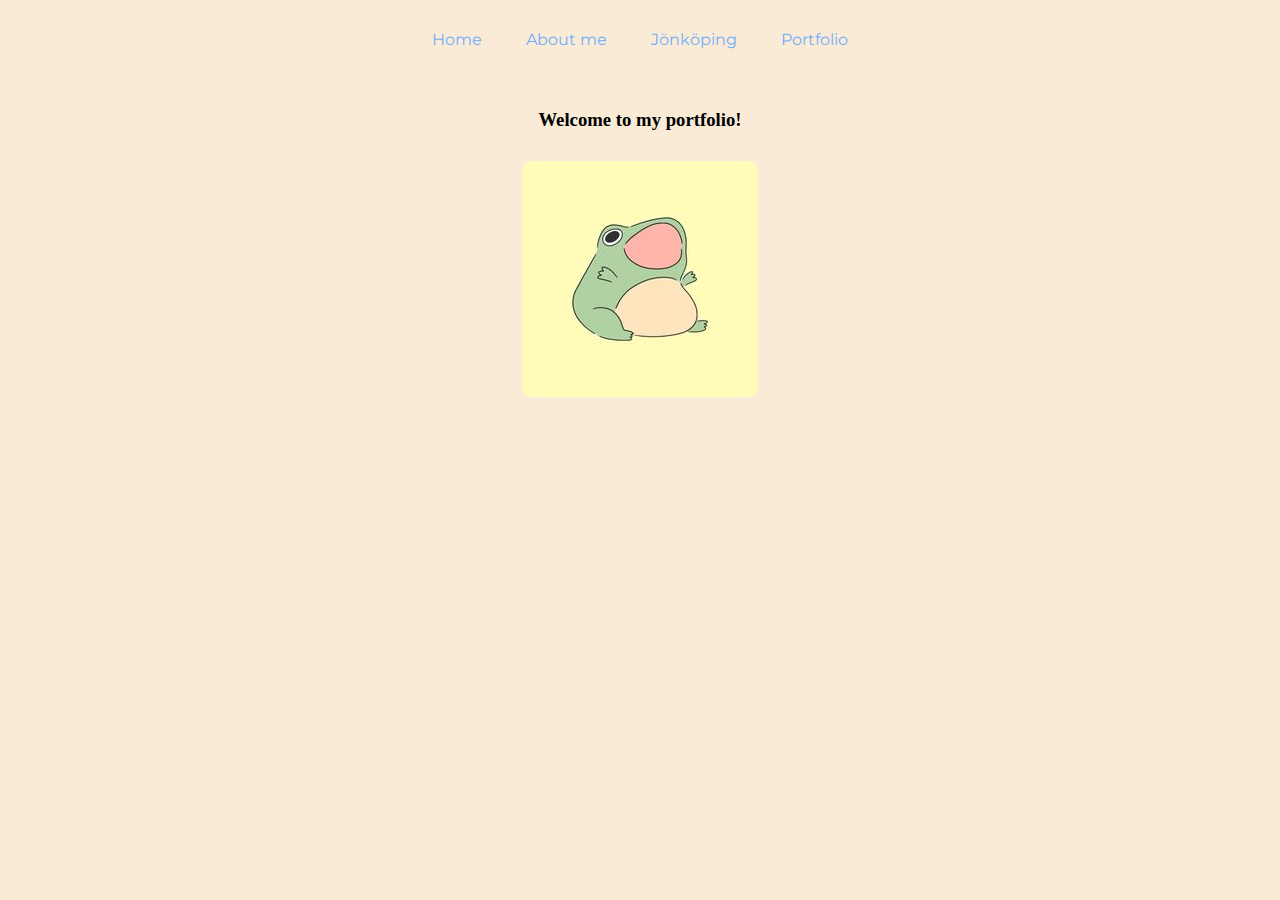
<file: index.html>
<!DOCTYPE html>
<html lang="en">
  <head>
    <meta charset="UTF-8" />
    <meta http-equiv="X-UA-Compatible" content="IE=edge" />
    <meta name="viewport" content="width=device-width, initial-scale=1.0" />
    <title>Home</title>
    <link rel="stylesheet" type="text/css" href="main.css" />
  </head>
  <body>
    <header>
      <nav>
        <ul class="nav_links">
          <li><a href="index.html">Home</a></li>
          <li><a href="about.html">About me</a></li>
          <li><a href="jönköping.html">Jönköping</a></li>
          <li><a href="portfolio.html">Portfolio</a></li>
        </ul>
      </nav>
    </header>
    <main>
      <section>
        <h3 class="hero">Welcome to my portfolio!</h3>
      </section>
      <section>
        <img src="images/frog.jpg" alt="little frog" class="frog" />
      </section>
    </main>
  </body>
</html>
</file>
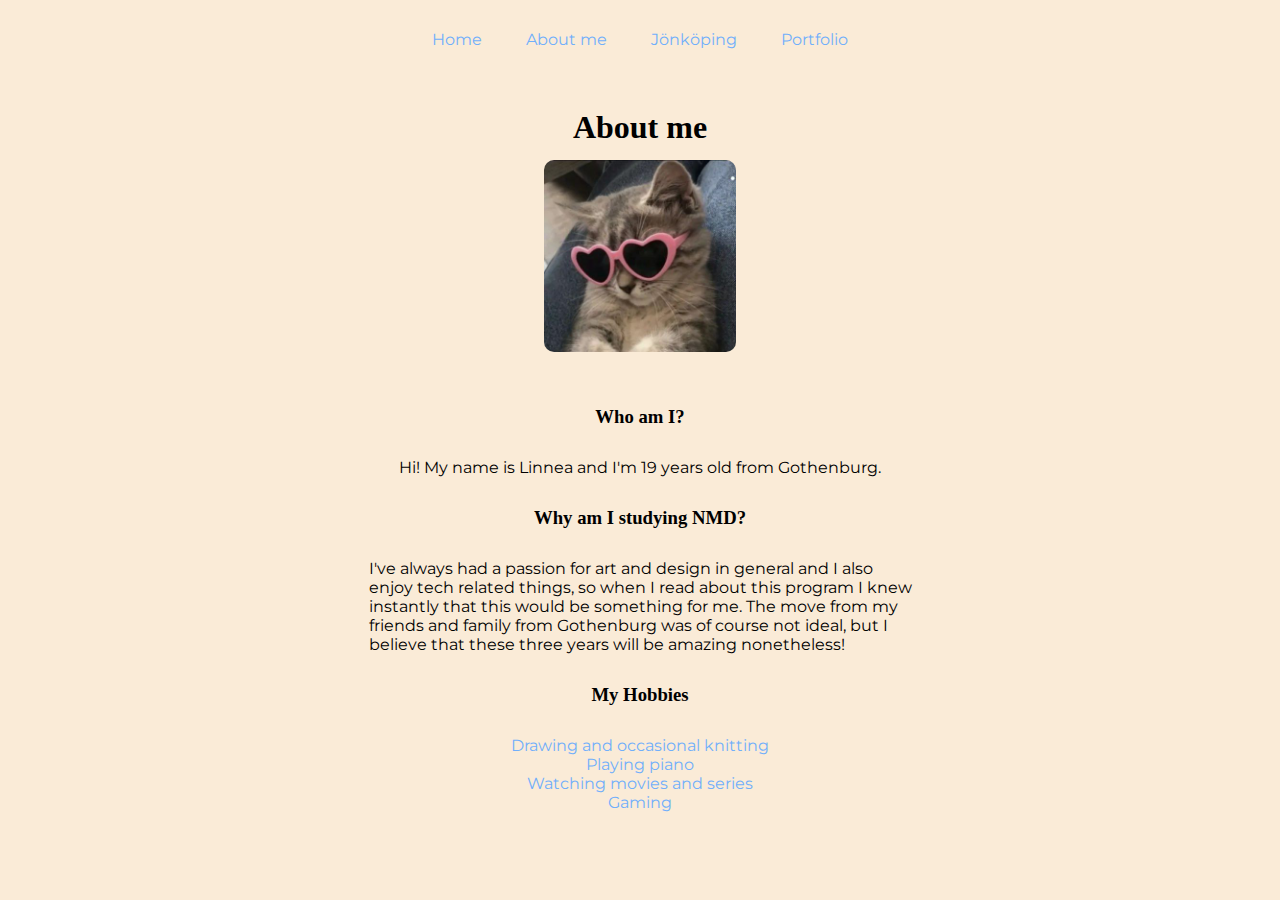
<file: about.html>
<!DOCTYPE html>
<html lang="en">
  <head>
    <meta charset="UTF-8" />
    <meta http-equiv="X-UA-Compatible" content="IE=edge" />
    <meta name="viewport" content="width=device-width, initial-scale=1.0" />
    <link rel="stylesheet" type="text/css" href="about.css" />
    <title>About me</title>
  </head>
  <body>
    <header>
      <nav>
        <ul class="nav_links">
          <li><a href="index.html">Home</a></li>
          <li><a href="about.html">About me</a></li>
          <li><a href="jönköping.html">Jönköping</a></li>
          <li><a href="portfolio.html">Portfolio</a></li>
        </ul>
      </nav>
    </header>
    <main>
      <section>
        <h1>About me</h1>
      </section>
      <section>
        <img
          src="images/catglasses.jpg"
          class="profile-image"
          alt="A picture of pretty pink and orange clouds"
        />
        <h3>Who am I?</h3>
        <p>Hi! My name is Linnea and I'm 19 years old from Gothenburg.</p>

        <h3>Why am I studying NMD?</h3>
        <p>
          I've always had a passion for art and design in general and I also<br />
          enjoy tech related things, so when I read about this program I knew<br />
          instantly that this would be something for me. The move from my<br />
          friends and family from Gothenburg was of course not ideal, but I<br />
          believe that these three years will be amazing nonetheless!<br />
        </p>
        <h3>My Hobbies</h3>
        <ul>
          <li>Drawing and occasional knitting</li>
          <li>Playing piano</li>
          <li>Watching movies and series</li>
          <li>Gaming</li>
        </ul>
      </section>
    </main>
  </body>
</html>
</file>
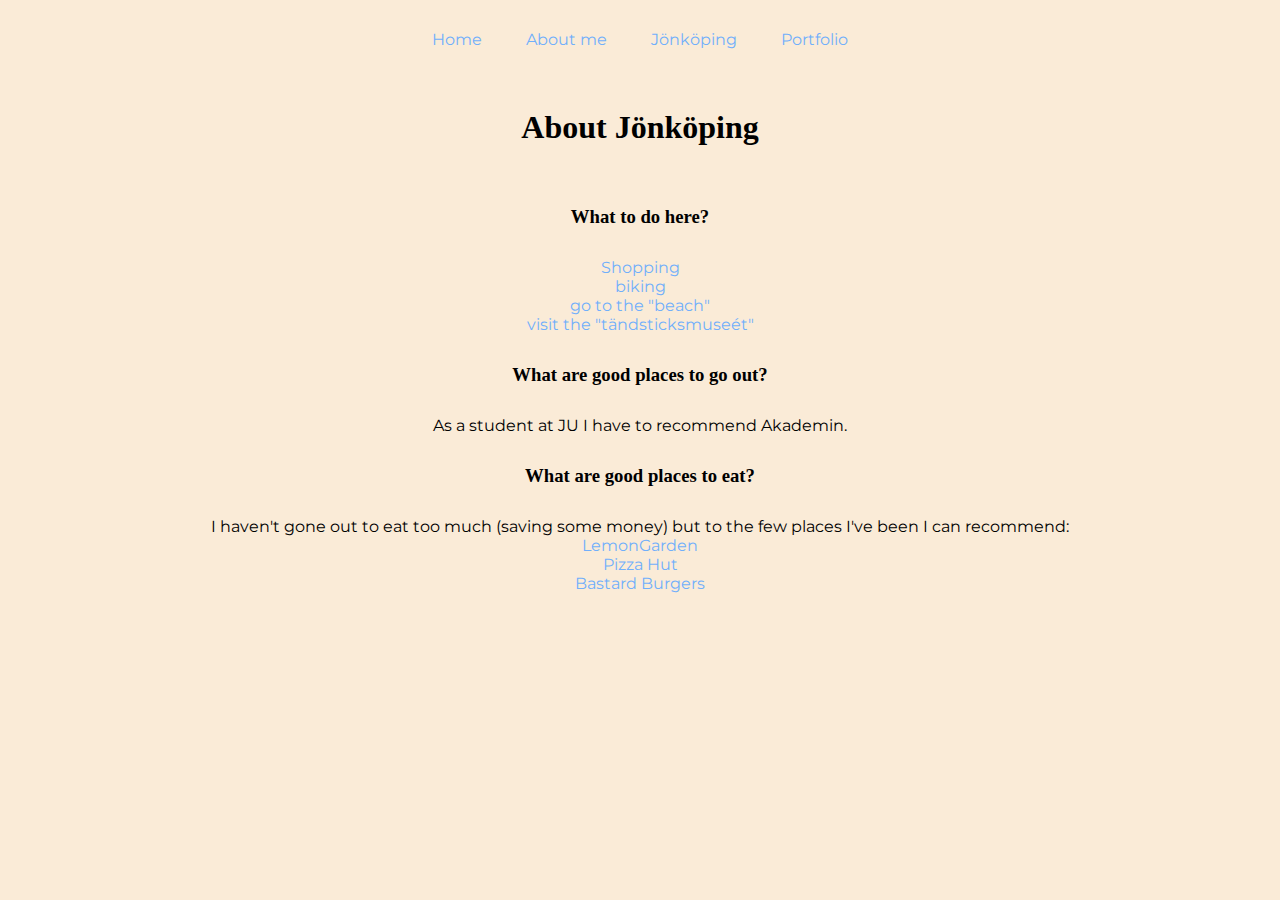
<file: jönköping.html>
<!DOCTYPE html>
<html lang="en">
  <head>
    <meta charset="UTF-8" />
    <meta http-equiv="X-UA-Compatible" content="IE=edge" />
    <meta name="viewport" content="width=device-width, initial-scale=1.0" />
    <title>Jönköping</title>
    <link rel="stylesheet" type="text/css" href="jönköping.css" />
  </head>
  <body>
    <header>
      <nav>
        <ul class="nav_links">
          <li><a href="index.html">Home</a></li>
          <li><a href="about.html">About me</a></li>
          <li><a href="jönköping.html">Jönköping</a></li>
          <li><a href="portfolio.html">Portfolio</a></li>
        </ul>
      </nav>
    </header>
    <main>
      <section>
        <h1>About Jönköping</h1>
      </section>
      <section>
        <h3>What to do here?</h3>
        <ul>
          <li>Shopping</li>
          <li>biking</li>
          <li>go to the "beach"</li>
          <li>visit the "tändsticksmuseét"</li>
        </ul>
        <h3>What are good places to go out?</h3>
        <p>As a student at JU I have to recommend Akademin.</p>
        <h3>What are good places to eat?</h3>
        <p>
          I haven't gone out to eat too much (saving some money) but to the few
          places I've been I can recommend:
        </p>
        <ul>
          <li>LemonGarden</li>
          <li>Pizza Hut</li>
          <li>Bastard Burgers</li>
        </ul>
      </section>
    </main>
  </body>
</html>
</file>
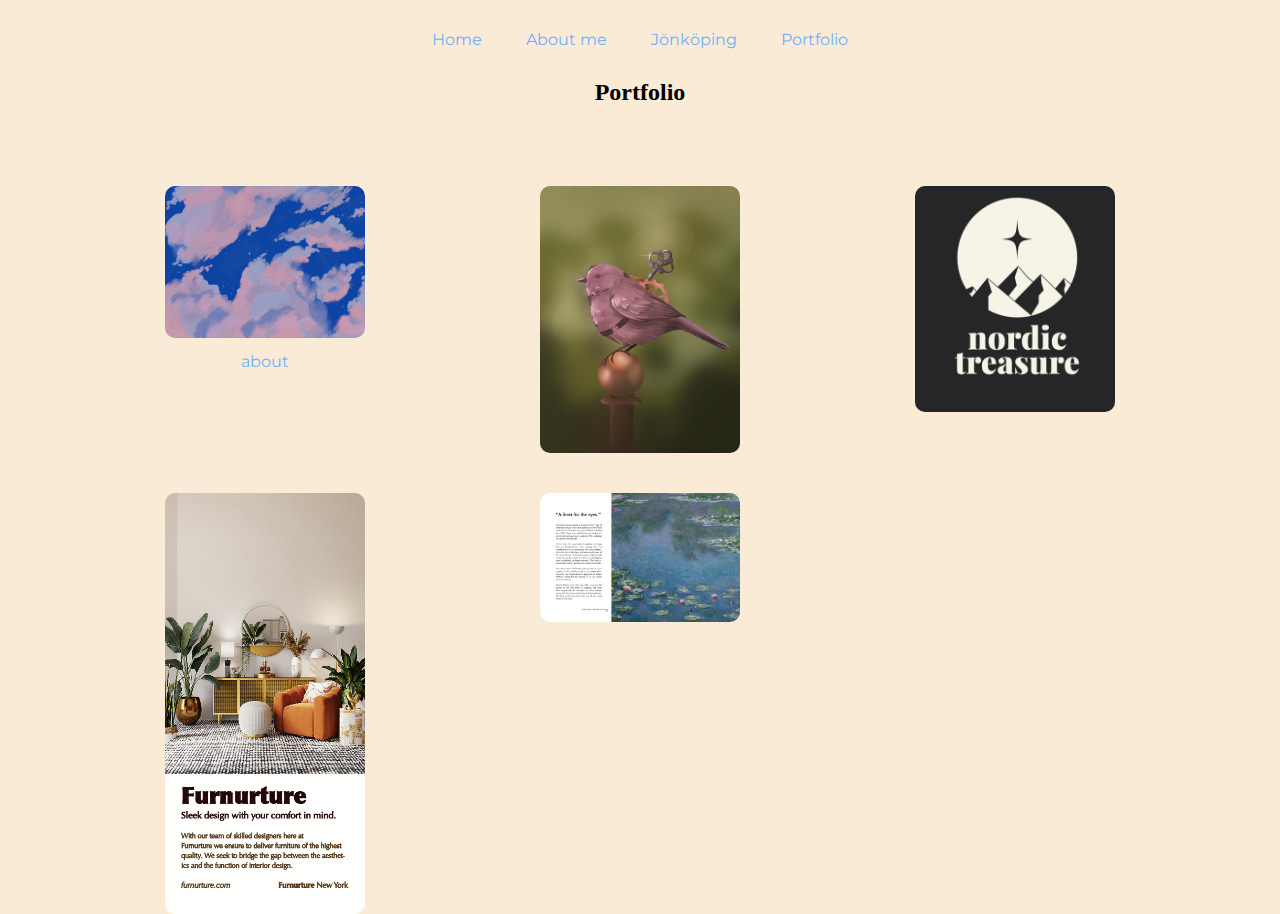
<file: portfolio.html>
<!DOCTYPE html>
<html lang="en">
  <head>
    <meta charset="UTF-8" />
    <meta http-equiv="X-UA-Compatible" content="IE=edge" />
    <meta name="viewport" content="width=device-width, initial-scale=1.0" />
    <title>Portfolio</title>
    <link rel="stylesheet" type="text/css" href="portfolio.css" />
  </head>
  <body>
    <header>
      <!--Navigation Bar-->
      <nav>
        <ul class="nav_links">
          <li><a href="index.html">Home</a></li>
          <li><a href="about.html">About me</a></li>
          <li><a href="jönköping.html">Jönköping</a></li>
          <li><a href="portfolio.html">Portfolio</a></li>
        </ul>
      </nav>
    </header>
    <!--Photo Grid-->
    <main>
      <h2>Portfolio</h2>
      <div class="container">
          <div>
            <img src="images/sky.png" alt="sky" class="imagesky" width="20%" />
            <p><a href="work.html">about</a></p>
          </div>
          <img src="images/bird.jpg" alt="bird" class="imagebird" width="20%" />
          <img
            src="images/branding.png"
            alt="logo"
            class="imagebranding"
            width="20%"
          />
          <img
            src="images/indesign.png"
            alt="flyer"
            class="imageflyer"
            width="20%"
          />
          <img
            src="images/firstlayout.png"
            alt="page"
            class="imagebook"
            width="20%"
          />
        </div>
      </div>
    </main>
  </body>
</html>
</file>
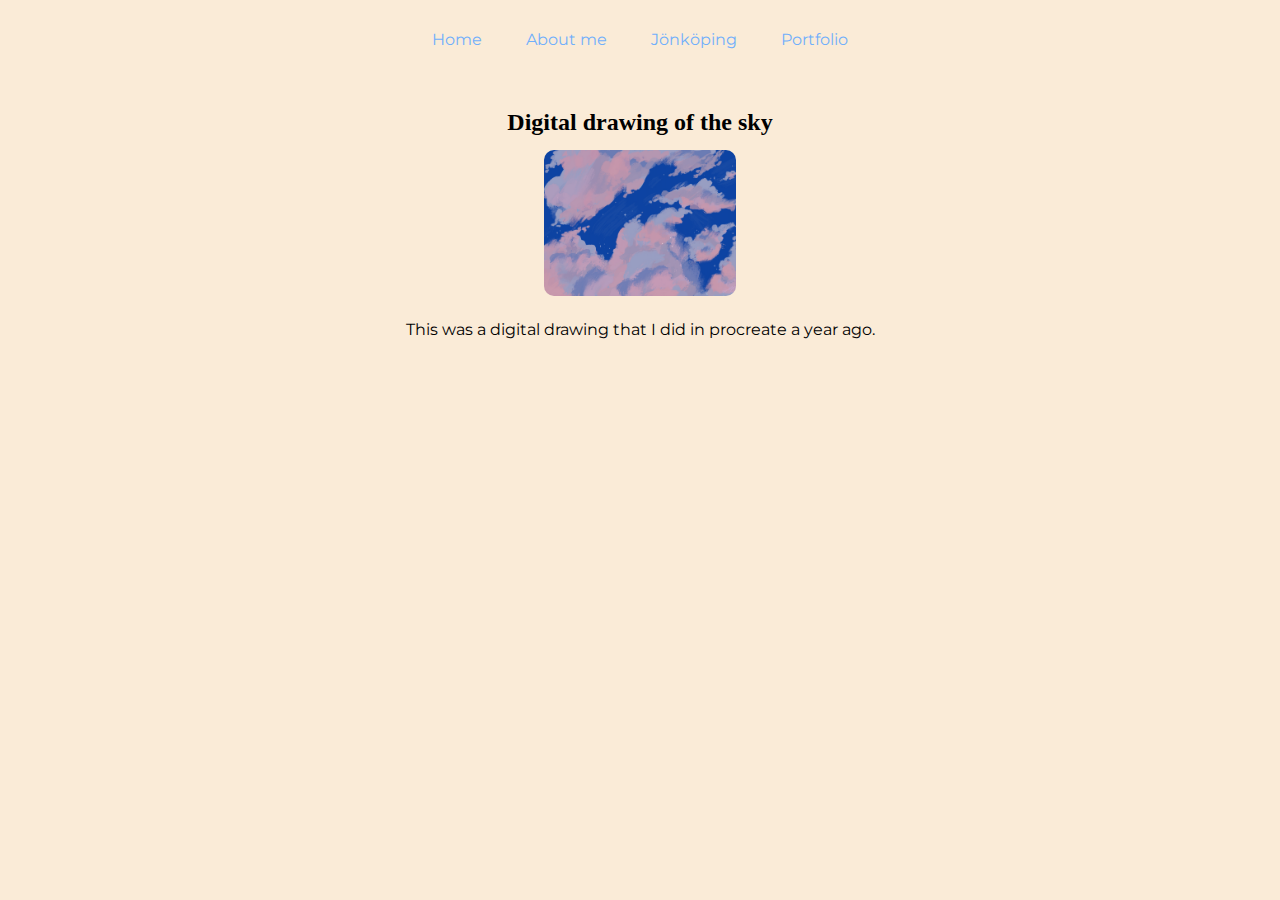
<file: work.html>
<!DOCTYPE html>
<html lang="en">
  <head>
    <meta charset="UTF-8" />
    <meta http-equiv="X-UA-Compatible" content="IE=edge" />
    <meta name="viewport" content="width=device-width, initial-scale=1.0" />
    <link rel="stylesheet" type="text/css" href="work2.css" />
    <title>Work</title>
  </head>
  <body>
    <header>
      <nav>
        <ul class="nav_links">
          <li><a href="index.html">Home</a></li>
          <li><a href="about.html">About me</a></li>
          <li><a href="jönköping.html">Jönköping</a></li>
          <li><a href="portfolio.html">Portfolio</a></li>
        </ul>
      </nav>
    </header>
    <main>
      <section>
        <h2>Digital drawing of the sky</h2>
      </section>
      <section>
        <img src="images/sky.png" class="imagesky" alt="image of a sky" />
        <p>This was a digital drawing that I did in procreate a year ago.</p>
      </section>
    </main>
  </body>
</html>
</file>
<file: main.css>
@import url("https://fonts.googleapis.com/css2?family=Montserrat&display=swap");

* {
  box-sizing: border-box;
  margin: 0;
  padding: 0;
  background-color: antiquewhite;

}

li,
a {
  font-family: "Montserrat", sans-serif;
  font-weight: 400;
  font-size: 16px;
  color: rgb(113, 175, 251);
  text-decoration: none;
}

.nav_links {
    list-style: none;
  }
  
  .nav_links li {
    display: inline-block;
    padding: 0px 20px;
  }
  
  .nav_links li a {
    transition: all 0.3s ease 0s;
  }
  
  .nav_links li a:hover {
    color: rgb(25, 89, 229);
  }

  header {
    font-family: "Montserrat", sans-serif;
    display: flex;
    justify-content: center;
    align-items: center;
    padding: 30px 10%;
    animation-name: text;
    position: relative;
  }

  h3 {
    font-family: Georgia, "Times New Roman", Times, serif;
    font-size: 600;
    display: flex;
    justify-content: center;
    padding: 30px 10%;
    animation-name: fade;
    animation-duration: 3s;
    animation-iteration-count:initial;
    animation-timing-function: linear;
  }

  .frog {
    display: block;
    width: auto;
    border-radius: 10px;
    margin-left: auto;
    margin-right: auto;
    position: relative;
    animation-name: bounce;
    animation-duration: 3s;
    animation-iteration-count:initial;
    animation-timing-function: linear;
  }

  @keyframes bounce {
    0% {
        transform: translateY(-55vh) scaleX(0.7);
    }
    40% {
        transform: scaleX(0.7) scaleY(1.3)
    }
    50% {
        transform: translateY(0px) scaleX(1.2) scaleY(1);
    }
    55% {
        transform: translateY(0px) scaleX(1) scaleY(1);
    }
    100% {
        transform: translateY(0px) scaleX(1) scaleY(1);
    }
  }

  @keyframes fade {
    0% {
        opacity: 0;
    }
    80% {
        opacity: 0;
    }
    100% {
        opacity: 1;
    }
  }

  @media screen and (max-width:560px) {
    .nav_links li {
      display:inline-block;
      padding:0px 1.9px;
    }
  }
</file>
<file: about.css>
@import url("https://fonts.googleapis.com/css2?family=Montserrat&display=swap");

* {
  box-sizing: border-box;
  margin: 0;
  padding: 0;
  background-color: antiquewhite;
}

li,
a {
  font-family: "Montserrat", sans-serif;
  font-weight: 400;
  font-size: 16px;
  color: rgb(113, 175, 251);
  text-decoration: none;
}

header {
  font-family: "Montserrat", sans-serif;
  display: flex;
  justify-content: center;
  align-items: center;
  padding: 30px 10%;
}

.nav_links {
  list-style: none;
}

.nav_links li {
  display: inline-block;
  padding: 0px 20px;
}

.nav_links li a {
  transition: all 0.3s ease 0s;
}

.nav_links li a:hover {
  color: rgb(25, 89, 229);
}

h1,
h2,
h3,
h4 {
  font-family: Georgia, "Times New Roman", Times, serif;
  font-size: 600;
  display: flex;
  justify-content: center;
  padding: 30px 10%;
}

p,
li {
  font-family: "Montserrat", sans-serif;
  display: flex;
  justify-content: center;
}

.profile-image {
  display: block;
  margin-left: auto;
  margin-right: auto;
  margin-bottom: 1.5rem;
  margin-top: -1rem;
  width: 15%;
  border-radius: 10px;
}

@media screen and (max-width:560px) {
  .nav_links li {
    display:inline-block;
    padding:0px 1.9px;
  }

  .profile-image {
    display:block;
    width: 30%;
  }

  p {
    padding: 40px;
  }
}
</file>
<file: jönköping.css>
@import url('https://fonts.googleapis.com/css2?family=Montserrat&display=swap');

* {
    box-sizing: border-box;
    margin: 0;
    padding: 0;
    background-color: antiquewhite;

}

li, a {
    font-family:"Montserrat", sans-serif;
    font-weight: 400;
    font-size: 16px;
    color:rgb(113, 175, 251);
    text-decoration: none;
}

header {
    font-family:"Montserrat", sans-serif;
    display: flex;
    justify-content:center;
    align-items: center;
    padding: 30px 10%;
}

.nav_links {
    list-style: none;
}

.nav_links li {
    display:inline-block ;
    padding: 0px 20px;
}

.nav_links li a {
    transition: all 0.3s ease 0s;
}

.nav_links li a:hover {
    color: rgb(25, 89, 229);
}

h1, h2, h3, h4 {
    font-family:Georgia, 'Times New Roman', Times, serif;
    font-size: 600;
    display: flex;
    justify-content: center;
    padding: 30px 10%;
}

p, li {
    font-family:"Montserrat", sans-serif;
    display: flex;
    justify-content: center;

}

@media screen and (max-width:560px) {
    .nav_links li {
      display:inline-block;
      padding:0px 1.9px;
    }

    p {
        padding: 40px;
    }
  }
</file>
<file: portfolio.css>
@import url('https://fonts.googleapis.com/css2?family=Montserrat&display=swap');

* {
    box-sizing: border-box;
    margin: 0;
    padding: 0;
    background-color: antiquewhite;
}

li, a {
    font-family:"Montserrat", sans-serif;
    font-weight: 400;
    font-size: 16px;
    color:rgb(113, 175, 251);
    text-decoration: none;
}

header {
    display: flex;
    justify-content:center;
    align-items: center;
    padding: 30px 10%;
}

.nav_links {
    list-style: none;
}

.nav_links li {
    display:inline-block ;
    padding: 0px 20px;
}

.nav_links li a {
    transition: all 0.3s ease 0s;
}

.nav_links li a:hover {
    color: rgb(25, 89, 229);
}

h2 {
    display: flex;
    justify-content: center;
}

.container {
    display: grid;
    grid-template-columns: auto auto auto;
    column-gap: 10px;
    row-gap: 40px;
    justify-content: space-evenly;
    margin-top: 5rem;
   

  }

  .imagesky {
   
    width: 200px;
    border-radius: 10px;

  }

  .imagebird {
   
    width: 200px;
    border-radius: 10px;

  }

  .imagebranding {
   
    width: 200px;
    border-radius: 10px;

  }

  .imageflyer {
   
    width: 200px;
    border-radius: 10px;

  }

  .imagebook {
   
    width: 200px;
    border-radius: 10px;

  }

  p {
    display: flex;
    justify-content: center;
    padding: 10px;
  }

@media screen and (max-width: 560px) {
  .container {
    display: grid;
    grid-template-columns: auto;
  }

  .nav_links li {
    display: inline-block;
    padding: 0px 1.9px;
  }
}
</file>
<file: work2.css>
@import url("https://fonts.googleapis.com/css2?family=Montserrat&display=swap");

* {
  box-sizing: border-box;
  margin: 0;
  padding: 0;
  background-color: antiquewhite;
}

a {
  font-family: "Montserrat", sans-serif;
  font-weight: 400;
  font-size: 16px;
  color: rgb(113, 175, 251);
  text-decoration: none;
}

header {
  font-family: "Montserrat", sans-serif;
  display: flex;
  justify-content: center;
  align-items: center;
  padding: 30px 10%;
}

.nav_links {
  list-style: none;
}

.nav_links li {
  display: inline-block;
  padding: 0px 20px;
}

.nav_links li a {
  transition: all 0.3s ease 0s;
}

.nav_links li a:hover {
  color: rgb(25, 89, 229);
}

h2 {
  display: flex;
  font-size: 600;
  display: flex;
  justify-content: center;
  padding: 30px 10%;
}

p {
  font-family: "Montserrat", sans-serif;
  display: flex;
  justify-content: center;
}

.imagesky {
  display: block;
  margin-left: auto;
  margin-right: auto;
  margin-bottom: 1.5rem;
  margin-top: -1rem;
  width: 15%;
  border-radius: 10px;
}

@media screen and (max-width:560px) {
  .nav_links li {
    display:inline-block;
    padding:0px 5px;
  }
  
  .imagesky {
    width: 40%;
  }

  h2 {
    padding-bottom: 30px;
  }

  p{
    display:flex;
    justify-content: center;
    padding: 10px;
    padding-left: 10%;
  }
}
</file>
